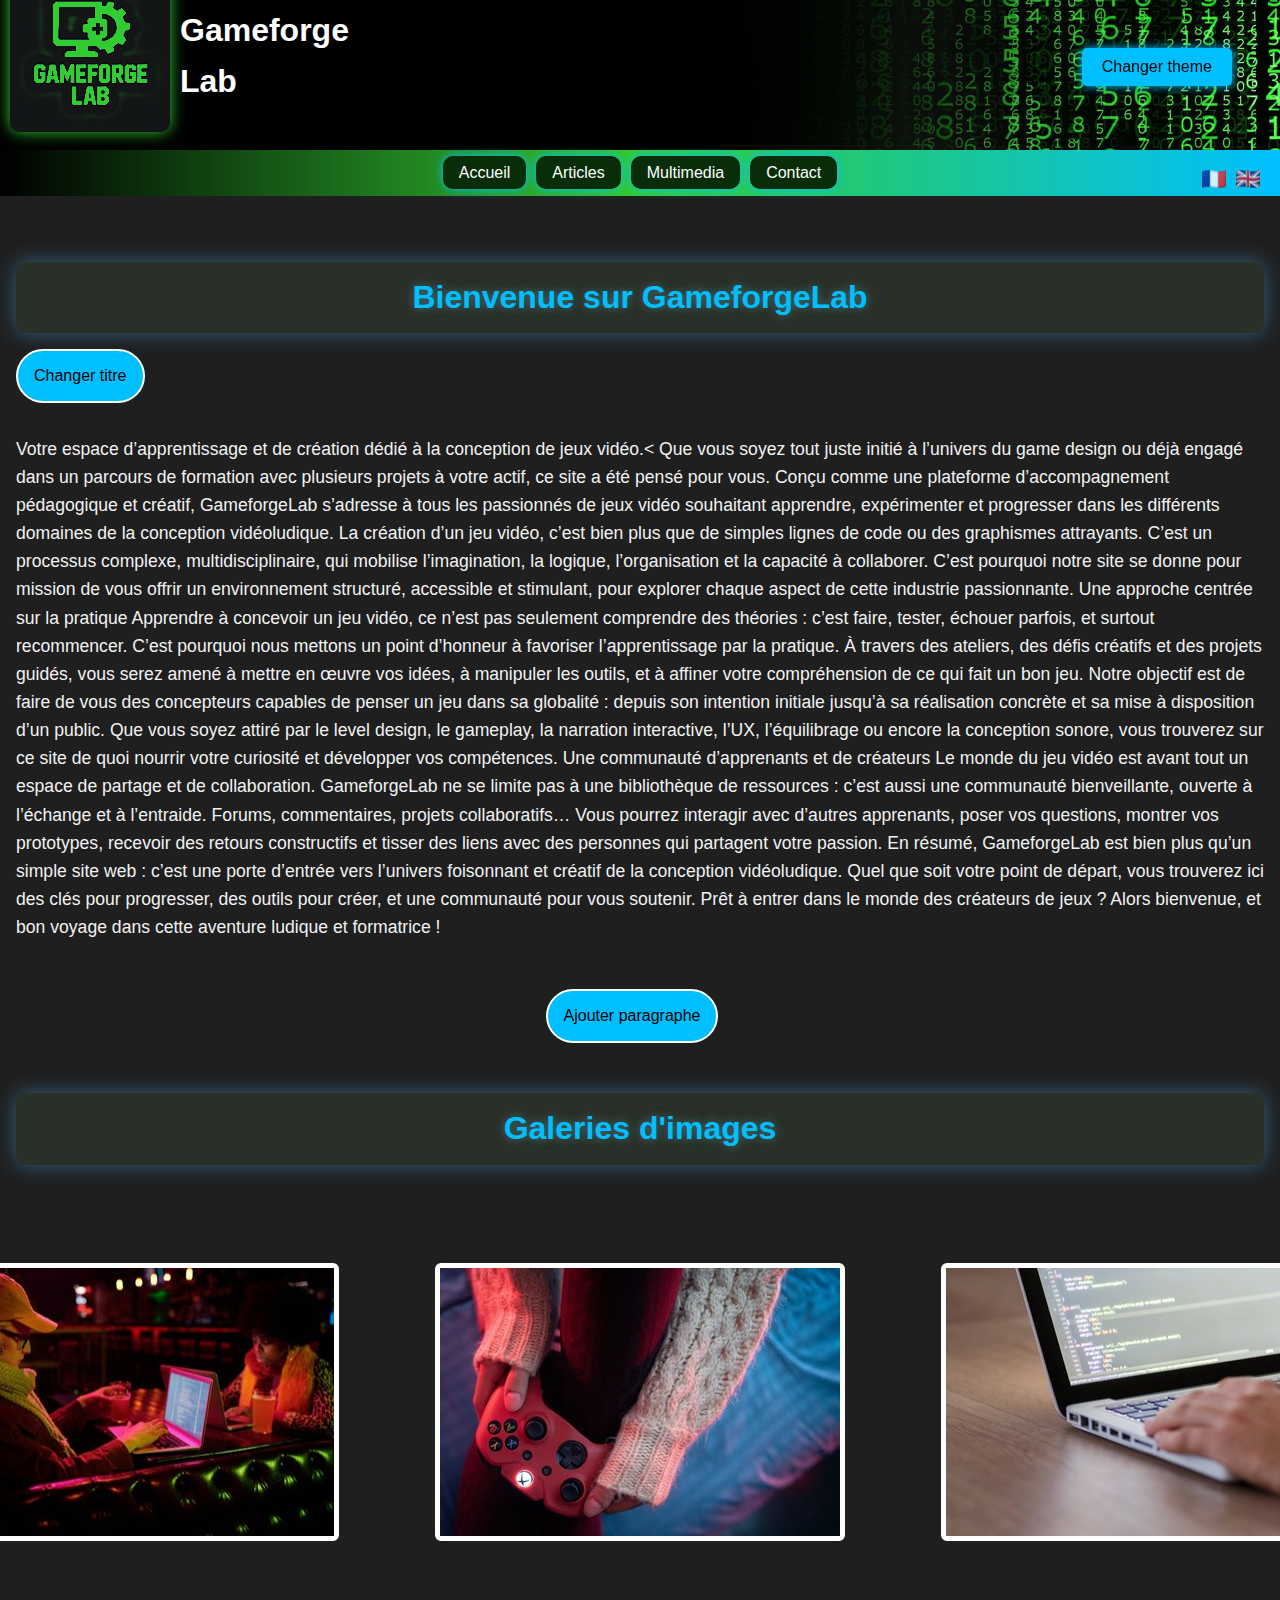
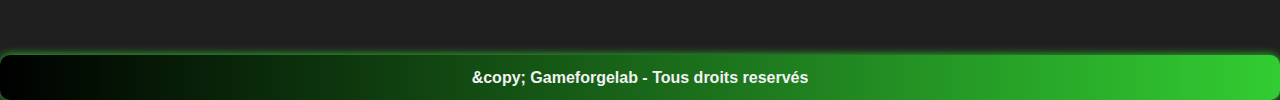
<file: GameForge_Lab/index.html>
<!DOCTYPE html>
<html lang="fr" data-theme="dark">
<head>
    <meta charset="utf-8">
    <meta name="viewport" content="width=device-width, initial-scale=1">
    <meta name="description" content="Gameforgelab est un site sur la création de jeux vidéos">
    <meta name="author" content="Christopher et Fabien">
    <meta name="copyright" content="Christopher et Fabien">
    <meta name="robots" content="index, follow">
    <title>Gameforgelab</title>

    <link rel="stylesheet" href="css/styles.css">

</head>
<body data-page="index">
    <header>
        <div class="logo-container">
            <a href="index.html"><img src="images/logo.webp" alt="Logo du site Gameforgelab" class="logo"></a>
            <h1>Gameforge<br>Lab</h1>
        </div>
    </header>
    <nav id="main-nav">
        <ul class="nav-list" >
            <li><a href="index.html" data-key="Home" class="nav-btn">Accueil</a></li>
            <li><a href="articles.html" data-key="Articles" class="nav-btn">Articles</a></li>
            <li><a href="multimedia.html" data-key="Multimedia" class="nav-btn">Multimedia</a></li>
            <li><a href="contact.html" data-key="Contact" class="nav-btn">Contact</a></li>
            <button type="button" id="theme-toggle" data-key="Change theme" aria-label="Changer le thème clair/sombre">Changer de thème</button>
            <div type="button" id="language-switch">
                <img src="images/fr.png" alt="Français" data-lang="fr" aria-label="Changer la langue en français">
                <img src="images/gb.png" alt="English" data-lang="en" aria-label="Switch language to English">
            </div>
        </ul>
    </nav>

    <main>

        <h2 id="titre" data-key="title-index">Bienvenue sur GameforgeLab</h2>
        <button type="button" id="changer-titre" data-key="Change title" aria-label="Changer le titre principal">Changer titre</button>

        <div id="conteneur">
        <p data-key="paragraphe-index">
            Votre espace d’apprentissage et de création dédié à la conception de jeux vidéo

            Que vous soyez tout juste initié à l’univers du game design ou déjà engagé dans un parcours de formation avec plusieurs projets à votre actif, ce site a été pensé pour vous. Conçu comme une plateforme d’accompagnement pédagogique et créatif, GameforgeLab s’adresse à tous les passionnés de jeux vidéo souhaitant apprendre, expérimenter et progresser dans les différents domaines de la conception vidéoludique.
            La création d’un jeu vidéo, c’est bien plus que de simples lignes de code ou des graphismes attrayants. C’est un processus complexe, multidisciplinaire, qui mobilise l’imagination, la logique, l’organisation et la capacité à collaborer. C’est pourquoi notre site se donne pour mission de vous offrir un environnement structuré, accessible et stimulant, pour explorer chaque aspect de cette industrie passionnante. Une approche centrée sur la pratique
            Apprendre à concevoir un jeu vidéo, ce n’est pas seulement comprendre des théories : c’est faire, tester, échouer parfois, et surtout recommencer. C’est pourquoi nous mettons un point d’honneur à favoriser l’apprentissage par la pratique. À travers des ateliers, des défis créatifs et des projets guidés, vous serez amené à mettre en œuvre vos idées, à manipuler les outils, et à affiner votre compréhension de ce qui fait un bon jeu.
            Notre objectif est de faire de vous des concepteurs capables de penser un jeu dans sa globalité : depuis son intention initiale jusqu’à sa réalisation concrète et sa mise à disposition d’un public. Que vous soyez attiré par le level design, le gameplay, la narration interactive, l’UX, l’équilibrage ou encore la conception sonore, vous trouverez sur ce site de quoi nourrir votre curiosité et développer vos compétences.
            Une communauté d’apprenants et de créateurs
            Le monde du jeu vidéo est avant tout un espace de partage et de collaboration. GameforgeLab ne se limite pas à une bibliothèque de ressources : c’est aussi une communauté bienveillante, ouverte à l’échange et à l’entraide. Forums, commentaires, projets collaboratifs… Vous pourrez interagir avec d’autres apprenants, poser vos questions, montrer vos prototypes, recevoir des retours constructifs et tisser des liens avec des personnes qui partagent votre passion.
            En résumé, GameforgeLab est bien plus qu’un simple site web : c’est une porte d’entrée vers l’univers foisonnant et créatif de la conception vidéoludique. Quel que soit votre point de départ, vous trouverez ici des clés pour progresser, des outils pour créer, et une communauté pour vous soutenir.
            Prêt à entrer dans le monde des créateurs de jeux ? Alors bienvenue, et bon voyage dans cette aventure ludique et formatrice !
        </p>
        </div>

        <div id="bouton-ajouter">
        <button type="button" id="ajouter-paragraphe" data-key="ajouter-paragraphe" aria-label="Ajouter un paragraphe">Ajouter paragraphe</button>
        </div>


        <h2 id="titre-galerie" data-key="titre-galerie">Galerie d'images</h2>
        <section id="galerie-images">
        <img class="box" src="images/programmation.jpg" alt="image d'une personne en train de programmer">
        <img class="box2" src="images/manette.jpg" alt="image d'une personne tenant une manette">
        <img class="box3" src="images/programmation2.jpg" alt="image d'une personne en train de programmer">
        </section>
    </main>


    <footer>
        <p data-key="footer"> &copy; Gameforgelab - Tous droits reservés</p>
    </footer>

    <button type="button" id="scrollToTopBtn" data-key="scrollToTopBtn" aria-label="Revenir en haut de la page">Revenir en haut</button>

    <script src="js/script-intex.js"></script>

    <script src="js/script-light.js" defer></script>
    <script src="js/script-translate.js"></script>
</body>
</html>
</file>
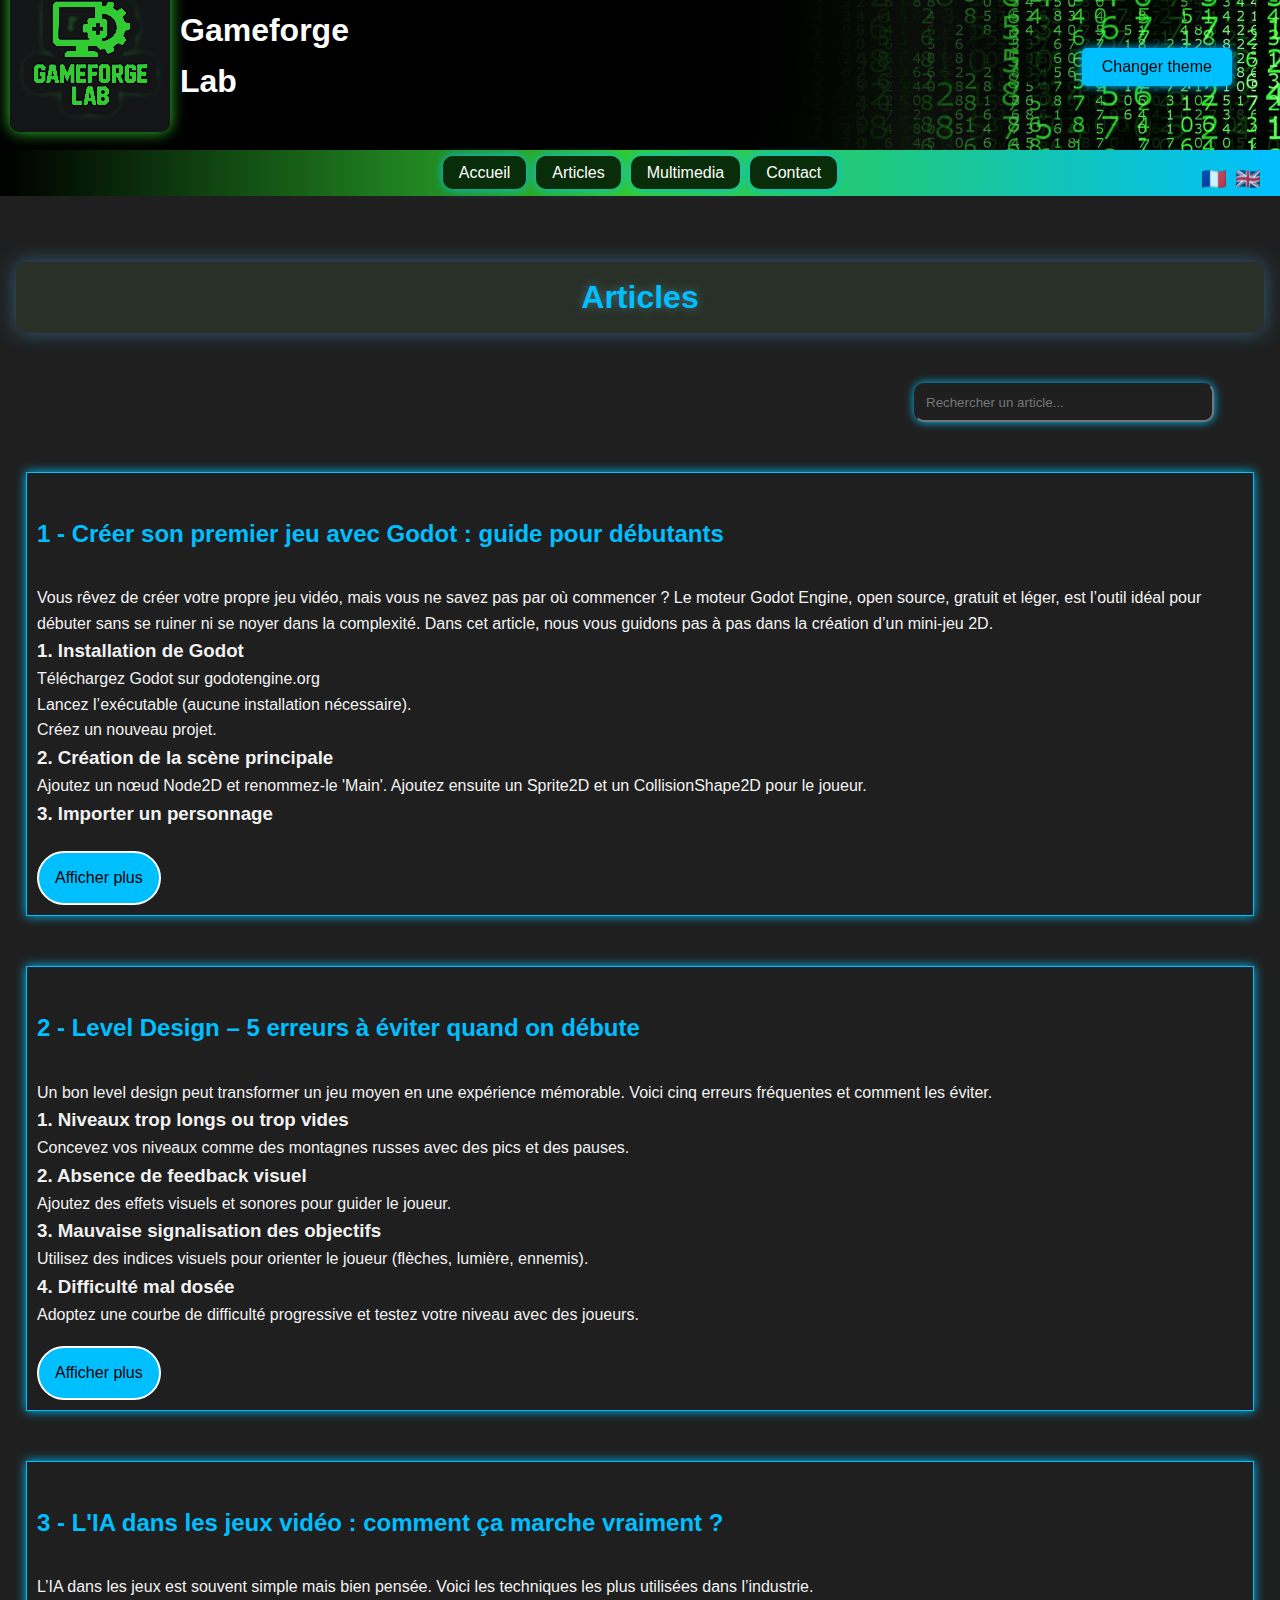
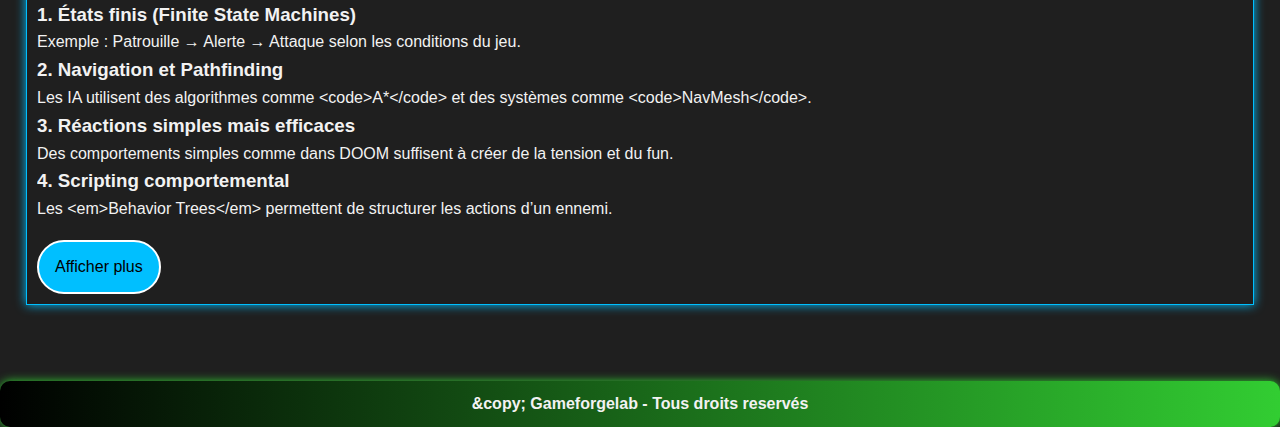
<file: GameForge_Lab/articles.html>
<!DOCTYPE html>
<html lang="fr" data-theme="dark">
<head>
    <meta charset="utf-8">
    <meta name="viewport" content="width=device-width, initial-scale=1">
    <meta name="description" content="Trois articles sur le développement de jeux vidéo avec Godot, le level design et l'intelligence artificielle dans les jeux vidéo.">
    <meta name="author" content="Christopher et Fabien">
    <meta name="copyright" content="Christopher et Fabien">
    <meta name="robots" content="index, folow">
    <title>Gameforgelab - Article</title>

    <link rel="stylesheet" href="css/styles.css">
</head>
<body>
  <header>
    <div class="logo-container">
        <a href="index.html"><img src="images/logo.webp" alt="Logo de Gameforgelab" class="logo"></a>
        <h1>Gameforge<br>Lab</h1>
    </div>
    
</header>
<nav id="main-nav">
  <ul class="nav-list" >
      <li><a href="index.html" data-key="Home" class="nav-btn">Accueil</a></li>
      <li><a href="articles.html" data-key="Articles" class="nav-btn">Articles</a></li>
      <li><a href="multimedia.html" data-key="Multimedia" class="nav-btn">Multimedia</a></li>
      <li><a href="contact.html" data-key="Contact" class="nav-btn">Contact</a></li>
      <button type="button" id="theme-toggle" data-key="Change theme">Changer de thème</button>
      <div id="language-switch">
          <img src="images/fr.png" alt="Français" data-lang="fr">
          <img src="images/gb.png" alt="English" data-lang="en">
        </div>
  </ul>
</nav>


    <!-- page article -->
    <main id="main-articles">

      <h1 id="titre" data-key="Articles">Articles</h1>
      <div class="search-container">
        <input type="text" id="searchInput" placeholder="Rechercher un article...">
      </div>
      <div id="articles">

        <article class="article">
          <h2 data-key="article-1">1 - Créer son premier jeu avec Godot : guide pour débutants</h2>
          <div class="collapsible">
          <section>
            <p data-key="article-1-1">Vous rêvez de créer votre propre jeu vidéo, mais vous ne savez pas par où commencer ? Le moteur <strong>Godot Engine</strong>, open source, gratuit et léger, est l’outil idéal pour débuter sans se ruiner ni se noyer dans la complexité. Dans cet article, nous vous guidons pas à pas dans la création d’un mini-jeu 2D.</p>
          </section>

          <section>
            <h3 data-key="article-1-2">1. Installation de Godot</h3>
            <ul>
              <li data-key="article-1-2-1">Téléchargez Godot sur <a href="https://godotengine.org/">godotengine.org</a></li>
              <li data-key="article-1-2-2">Lancez l’exécutable (aucune installation nécessaire).</li>
              <li data-key="article-1-2-3">Créez un nouveau projet.</li>
            </ul>
          </section>

          <section>
            <h3 data-key="article-1-3">2. Création de la scène principale</h3>
            <p data-key="article-1-3-1">Ajoutez un nœud <code>Node2D</code> et renommez-le “Main”. Ajoutez ensuite un <code>Sprite2D</code> et un <code>CollisionShape2D</code> pour le joueur.</p>
          </section>

          <section>
            <h3 data-key="article-1-4">3. Importer un personnage</h3>
            <p data-key="article-1-4-1">Faites glisser une image PNG dans le projet et liez-la au <code>Sprite2D</code>.</p>
          </section>
          <section>
            <h3 data-key="article-1-5">4. Ajouter des obstacles et des collisions</h3>
            <p data-key="article-1-5-1">Ajoutez des <code>StaticBody2D</code> avec des <code>CollisionShape2D</code> pour les murs.</p>
          </section>

          <section>
            <h3 data-key="article-1-6">Conclusion</h3>
            <p data-key="article-1-6-1">Avec quelques nœuds et lignes de code, vous avez un prototype jouable ! Godot rend le développement de jeux accessible à tous. Le plus dur, c’est de se lancer !</p>
          </section>
          </div>

          <button type="button" class="toggle-button" onclick="toggleArticle(this)" data-key="afficher-plus">Afficher plus</button>

        </article>
        <article class="article">
          <h2 data-key="article-2">2 - Level Design – 5 erreurs à éviter quand on débute</h2>

          <div class="collapsible">
          <section>
            <p data-key="article-2-1">Un bon level design peut transformer un jeu moyen en une expérience mémorable. Voici cinq erreurs fréquentes et comment les éviter.</p>
          </section>

          <section>
            <h3 data-key="article-2-2">1. Niveaux trop longs ou trop vides</h3>
            <p data-key="article-2-2-1">Concevez vos niveaux comme des montagnes russes avec des pics et des pauses.</p>
          </section>

          <section>
            <h3 data-key="article-2-3">2. Absence de feedback visuel</h3>
            <p data-key="article-2-3-1">Ajoutez des effets visuels et sonores pour guider le joueur.</p>
          </section>

          <section>
            <h3 data-key="article-2-4">3. Mauvaise signalisation des objectifs</h3>
            <p data-key="article-2-4-1">Utilisez des indices visuels pour orienter le joueur (flèches, lumière, ennemis).</p>
          </section>

          <section>
            <h3 data-key="article-2-5">4. Difficulté mal dosée</h3>
            <p data-key="article-2-5-1">Adoptez une courbe de difficulté progressive et testez votre niveau avec des joueurs.</p>
          </section>

          <section>
            <h3 data-key="article-2-6">5. Copier des idées sans comprendre</h3>
            <p data-key="article-2-6-1">Analysez les mécaniques et le rythme des jeux célèbres avant de les reproduire.</p>
          </section>

          <section>
            <h3 data-key="article-2-7">Conclusion</h3>
            <p data-key="article-2-7-1">Le level design est un art qui s’apprend avec du temps et des tests. Évitez ces pièges pour offrir une meilleure expérience.</p>
          </section>
          </div>

          <button type="button" class="toggle-button" onclick="toggleArticle(this)" data-key="afficher-plus">Afficher plus</button>
        </article>
        <article class="article">
          <h2 data-key="article-3">3 -  L'IA dans les jeux vidéo : comment ça marche vraiment ?</h2>
          <div class="collapsible">
          <section>
            <p data-key="article-3-1">L’IA dans les jeux est souvent simple mais bien pensée. Voici les techniques les plus utilisées dans l’industrie.</p>
          </section>

          <section>
            <h3 data-key="article-3-2">1. États finis (Finite State Machines)</h3>
            <p data-key="article-3-2-1">Exemple : Patrouille → Alerte → Attaque selon les conditions du jeu.</p>
          </section>

          <section>
            <h3 data-key="article-3-3">2. Navigation et Pathfinding</h3>
            <p data-key="article-3-3-1">Les IA utilisent des algorithmes comme <code>A*</code> et des systèmes comme <code>NavMesh</code>.</p>
          </section>

          <section>
            <h3 data-key="article-3-4">3. Réactions simples mais efficaces</h3>
            <p data-key="article-3-4-1">Des comportements simples comme dans DOOM suffisent à créer de la tension et du fun.</p>
          </section>

          <section>
            <h3 data-key="article-3-5">4. Scripting comportemental</h3>
            <p data-key="article-3-5-1">Les <em>Behavior Trees</em> permettent de structurer les actions d’un ennemi.</p>
          </section>

          <section>
            <h3 data-key="article-3-6">5. Bonus : Simulation ou illusion ?</h3>
            <p data-key="article-3-6-1">Le but n’est pas de simuler une vraie intelligence, mais de créer l’illusion pour le joueur.</p>
          </section>

          <section>
            <h3 data-key="article-3-7">Conclusion</h3>
            <p data-key="article-3-7-1" >Avec quelques principes simples, on peut créer des IA convaincantes qui enrichissent l’expérience de jeu.</p>
          </section>
          </div>
          <button type="button" class="toggle-button" onclick="toggleArticle(this)" data-key="afficher-plus">Afficher plus</button>
        </article>
      </div>
      </main>

      <footer>
        <p data-key="footer"> &copy; Gameforgelab - Tous droits reservés</p>
    </footer>

    <button type="button" id="scrollToTopBtn" data-key="scrollToTopBtn" aria-label="Revenir en haut de la page">Revenir en haut</button>

    <script src="js/script-article.js"></script>
    <script src="js/script-light.js" defer></script>
    <script src="js/script-translate.js" defer></script>
</body>
</html>
</file>
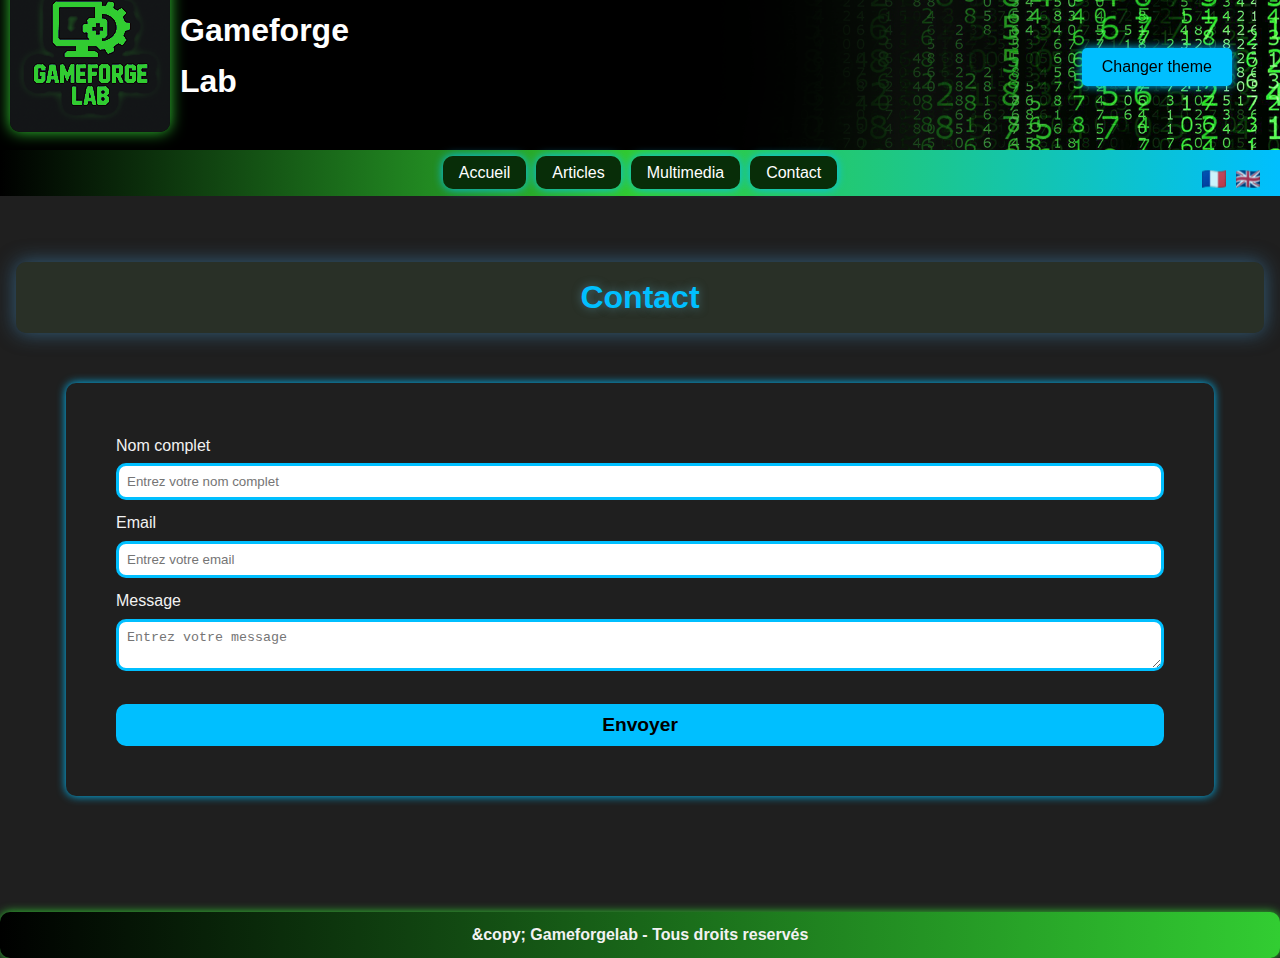
<file: GameForge_Lab/contact.html>
<!DOCTYPE html>
<html lang="fr" data-theme="dark">
<head>
    <meta charset="utf-8">
    <meta name="viewport" content="width=device-width, initial-scale=1">
    <meta name="description" content=" Section de contact du site Gameforgelab">
    <meta name="author" content="Christopher et Fabien">
    <meta name="copyright" content="Christopher et Fabien">
    <meta name="robots" content="index, follow">
    <title>Gameforgelab</title>

    <link rel="stylesheet" href="css/styles.css">

</head>

<body>
    <header>
        <div class="logo-container">
            <a href="index.html"><img src="images/logo.webp" alt="Logo de Gameforgelab" class="logo"></a>
            <h1>Gameforge<br>Lab</h1>
        </div>
        
    </header>
    <nav id="main-nav">
        <ul class="nav-list" >
            <li><a href="index.html" data-key="Home" class="nav-btn">Accueil</a></li>
            <li><a href="articles.html" data-key="Articles" class="nav-btn">Articles</a></li>
            <li><a href="multimedia.html" data-key="Multimedia" class="nav-btn">Multimedia</a></li>
            <li><a href="contact.html" data-key="Contact" class="nav-btn">Contact</a></li>
            <button type="button" id="theme-toggle" data-key="Change theme">Changer de thème</button>
            <div id="language-switch">
                <img src="images/fr.png" alt="Français" data-lang="fr">
                <img src="images/gb.png" alt="English" data-lang="en">
              </div>
        </ul>
    </nav>


    <main>
        <h1 id="titre" data-key="Contact">Contact</h1>
        <form id="myForm">
            <label for="username" data-key="Nom complet">Nom complet</label>
            <input type="text" id="username" name="username" placeholder="Entrez votre nom complet" minlength="3">
            <label for="email" data-key="Email">Email</label>
            <input type="email" id="email" name="email" placeholder="Entrez votre email">
            <label for="message" data-key="Message">Message</label>
            <textarea id="message" name="message" placeholder="Entrez votre message" minlength="10"></textarea>
            <button type="submit" id="submit" class="envoyer" data-key="Envoyer">Envoyer</button>
            <div id="confirmation" class="hidden" data-key="Votre message a bien été envoyé !">Votre message a bien été envoyé !</div>
        </form>
    </main>

    <footer>
        <p data-key="footer"> &copy; Gameforgelab - Tous droits reservés</p>
    </footer>

    <button type="button" id="scrollToTopBtn" data-key="scrollToTopBtn" aria-label="Revenir en haut de la page">Revenir en haut</button>

    <script src="js/script-conctac.js"></script>
    <script src="js/script-light.js" defer></script>
    <script src="js/script-translate.js" defer></script>
</body>
</html>
</file>
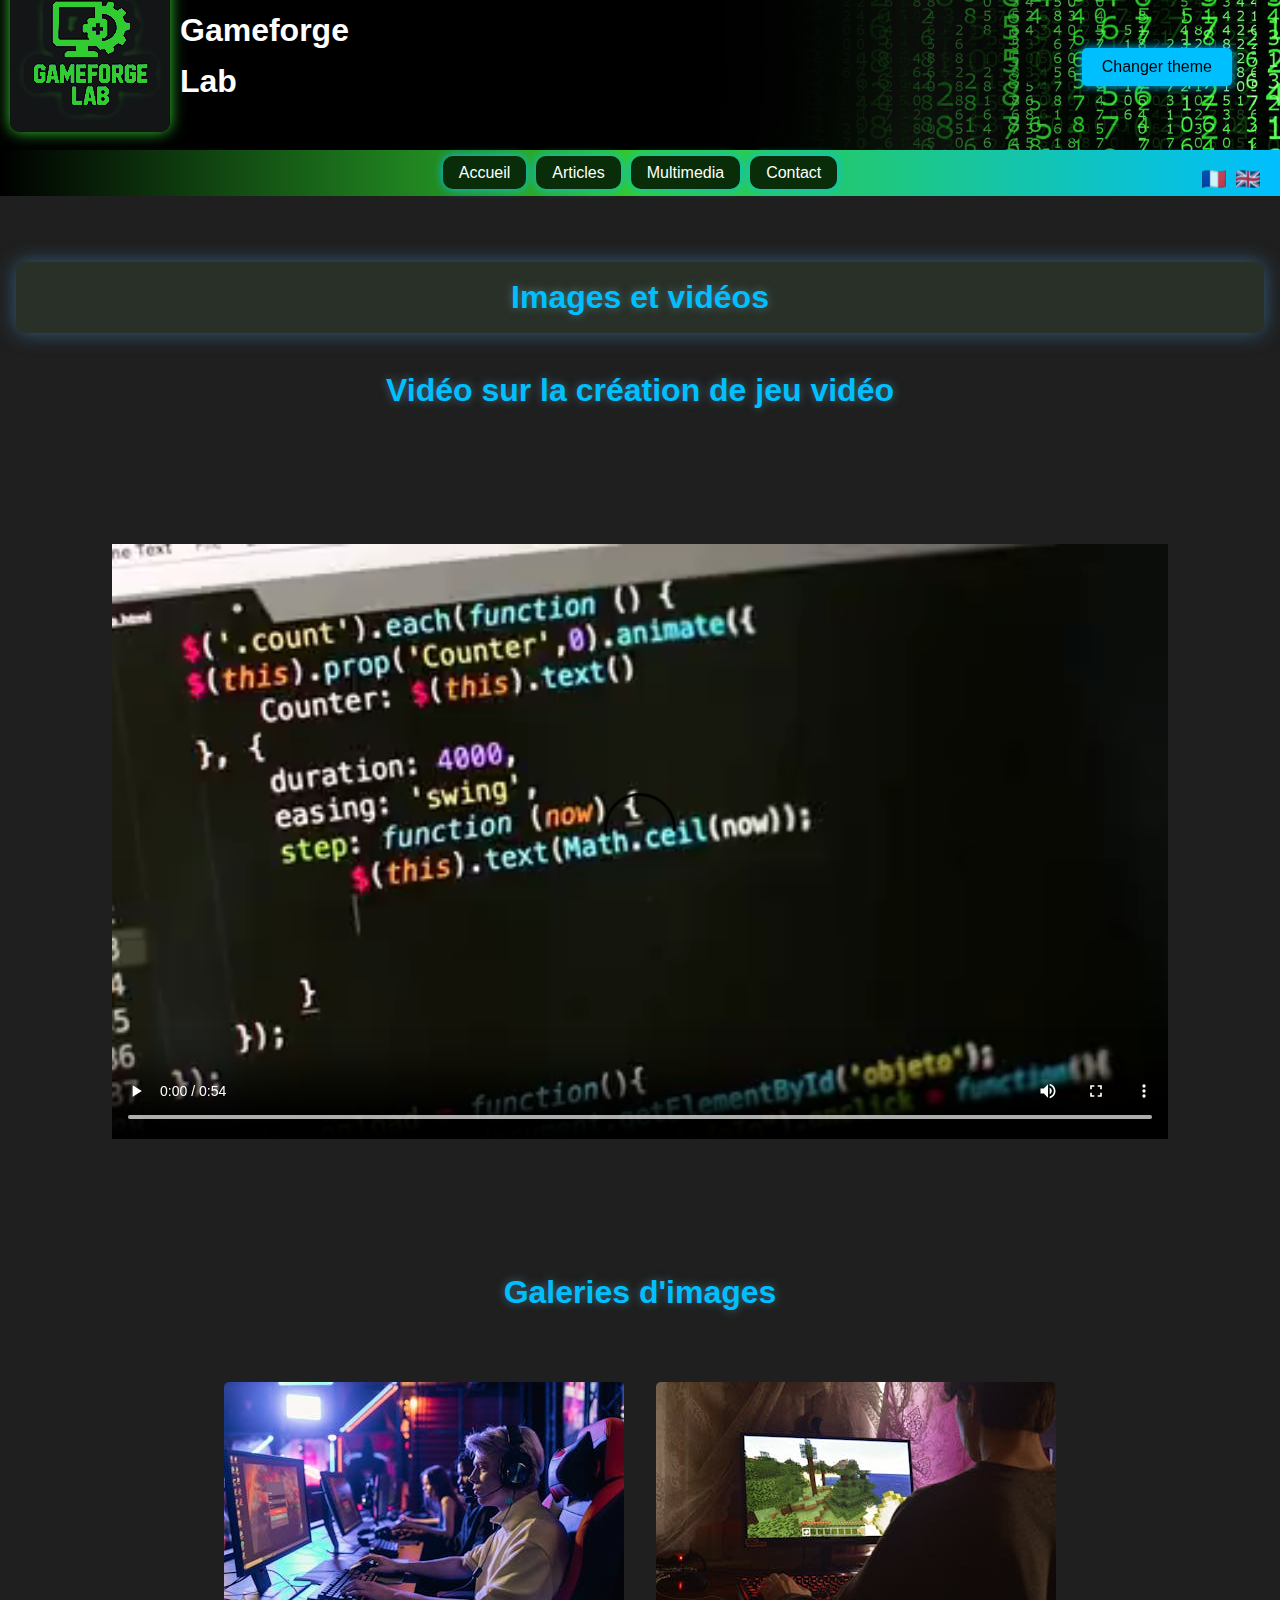
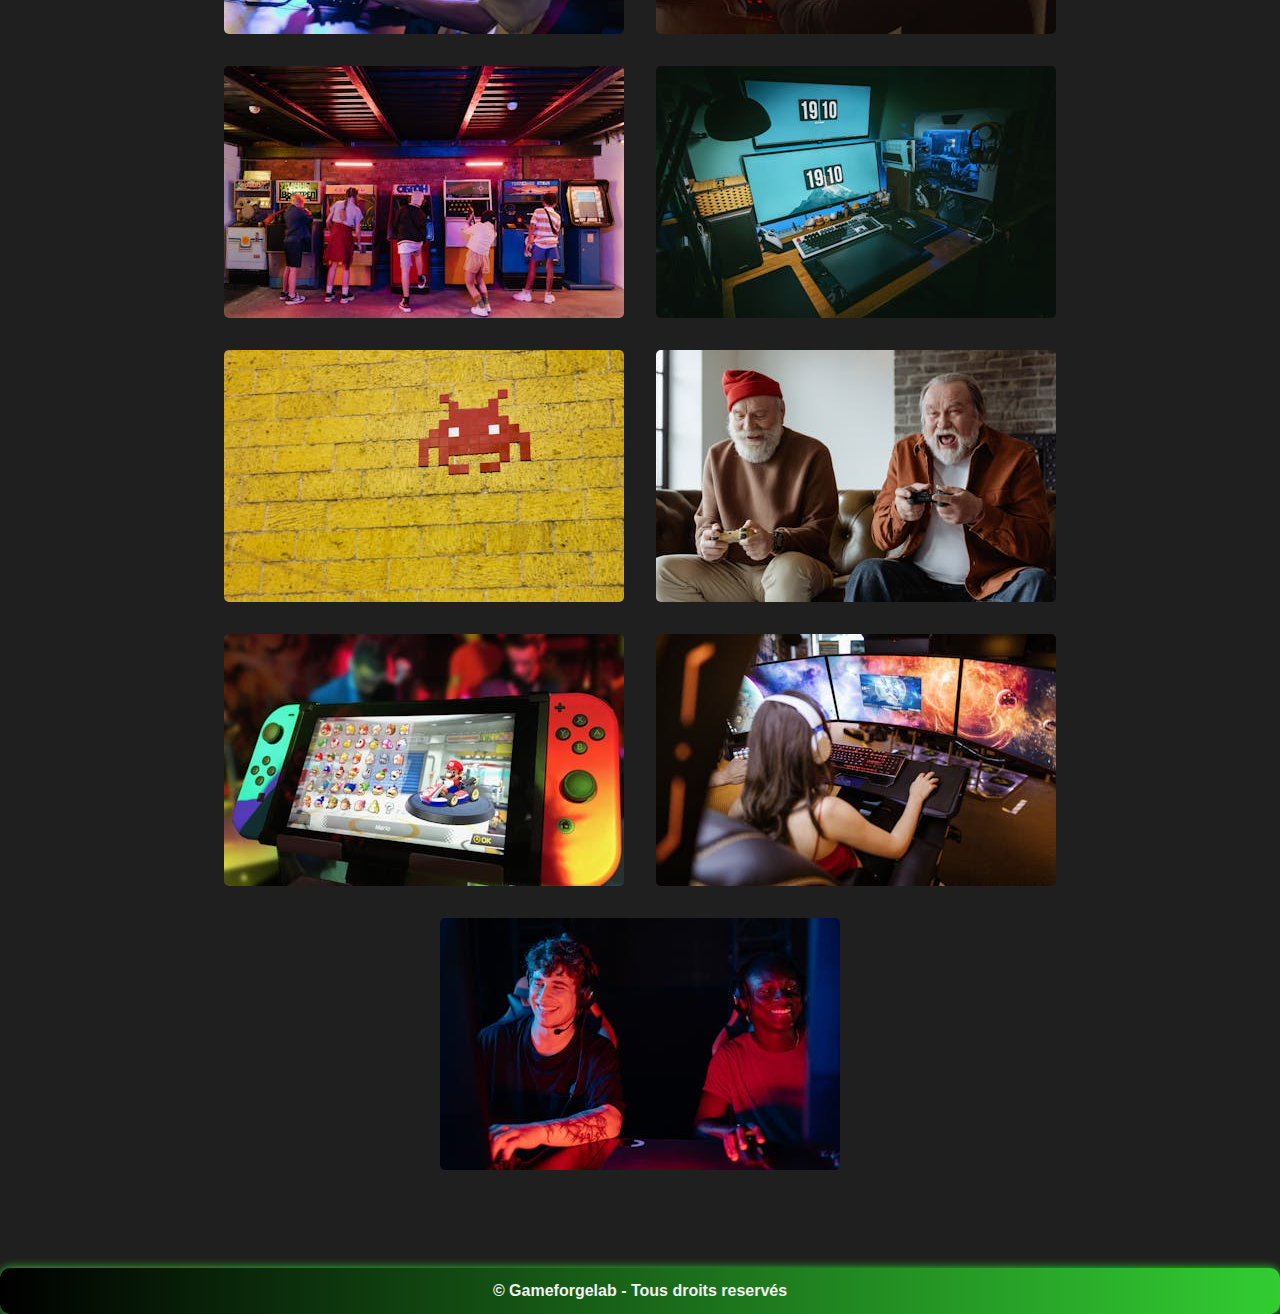
<file: GameForge_Lab/multimedia.html>
<!DOCTYPE html>
<html lang="fr" data-theme="dark">
<head>
    <meta charset="utf-8">
    <meta name="viewport" content="width=device-width, initial-scale=1">
    <meta name="description" content="Trois articles sur le développement de jeux vidéo avec Godot, le level design et l'intelligence artificielle dans les jeux vidéo.">
    <meta name="author" content="Christopher et Fabien">
    <meta name="copyright" content="Christopher et Fabien">
    <meta name="robots" content="index, folow">
    <title>Gameforgelab - Article</title>

    <link rel="stylesheet" href="css/styles.css">
</head>
<body>
  <header>
    <div class="logo-container">
        <a href="index.html"><img src="images/logo.webp" alt="Logo de Gameforgelab" class="logo"></a>
        <h1>Gameforge<br>Lab</h1>
        </div>
        
    </header>
    <nav id="main-nav">
        <ul class="nav-list" >
            <li><a href="index.html" data-key="Home" class="nav-btn">Accueil</a></li>
            <li><a href="articles.html" data-key="Articles" class="nav-btn">Articles</a></li>
            <li><a href="multimedia.html" data-key="Multimedia" class="nav-btn">Multimedia</a></li>
            <li><a href="contact.html" data-key="Contact" class="nav-btn">Contact</a></li>
            <button type="button" id="theme-toggle" data-key="Change theme">Changer de thème</button>
            <div id="language-switch">
                <img src="images/fr.png" alt="Français" data-lang="fr">
                <img src="images/gb.png" alt="English" data-lang="en">
              </div>
        </ul>
    </nav>

    <main>
        <h1 id="titre" data-key="titre-multimedia">Images et vidéos</h1>

        
            <h2 id="titre-video" data-key="titre-video">Vidéo sur la création de jeu vidéo</h2>
            <div id="container-video">
                <div>
            <video id="ma-video" controls width="100%">
                <source src="videos/programmation.mp4" type="video/mp4">
                Votre navigateur ne supporte pas la lecture de cette vidéo.
            </video>
                </div>
            </div>
     
        <section id="multimedia-galerie">
            <h2 data-key="titre-galerie">Galeries d'images</h2>
            <div id="container-images">
                <div>
            <img id="myImg" src="images/image1.jpg" alt="Image de gameur">
            <img id="myImg" src="images/image2.jpg" alt="Image d'une personne jouant a minecraft">
            <img id="myImg" src="images/image3.jpg" alt="Image d'une salle d'arcade">
            <img id="myImg" src="images/image4.jpg" alt="Image de setup gaming">
            <img id="myImg" src="images/image5.jpg" alt="Image graffiti jeu video asteroid">
            <img id="myImg" src="images/image6.jpg" alt="Image de deux personnes agées jouant au jeux video">
            <img id="myImg" src="images/image7.jpg" alt="Image d'une switch avec mario kart">
            <img id="myImg" src="images/image8.jpg" alt="Image d'une gameuse">
            <img id="myImg" src="images/image9.jpg" alt="Image de deux amis jouant au jeu video">
            </div>
            </div>
        </section>


                            <!-- The Modal -->
    <div id="myModal" class="modal">

    <!-- The Close Button -->
    <span class="close">&times;</span>
  
    <!-- Modal Content (The Image) -->
    <img class="modal-content" id="img01">
  
    <!-- Modal Caption (Image Text) -->
    <div id="caption"></div>
    </div>




    </main>


    <footer>
        <p> &copy; Gameforgelab - Tous droits reservés</p>
    </footer>

    <button type="button" id="scrollToTopBtn" data-key="scrollToTopBtn" aria-label="Revenir en haut de la page">Revenir en haut</button>

    <script src="js/script-multimedia.js"></script>
    <script src="js/script-light.js" defer></script>
    <script src="js/script-translate.js" defer></script>
    </body>
</html>
</file>
<file: GameForge_Lab/css/styles.css>
/* reset Base */
*{
    margin: 0;
    padding: 0;
    box-sizing: border-box;
    list-style: none;
}


/* Styles pour le bouton de remonté en haut de la page */
#scrollToTopBtn{
   display: none;
   position: fixed;
   bottom: 60px;
   right: 30px;
   z-index: 99;
   border: none;
   outline: none;
   background-color: var(--button-bg);
   color: #000;
   cursor: pointer;
   padding: 15px;
   border-radius: 10px;
   font-size: 18px;
   box-shadow: 0 4px 8px rgba(0, 0, 0, 0.5);
   transition: background-color 0.3 ease, transform 0.3s ease;
}

/* Styles du bouton au survol */
#scrollToTopBtn:hover{
    background-color: #21d096;
    transform: scale(1.1);
    box-shadow: 0 8px 16px rgba(255, 255, 255, 0.5);
}
/* Styles pour le bouton de remonté en haut de la page */

/* ---language-switch--- */
#language-switch {
    position: absolute;
    top: 20px;
    right: 20px;
    display: flex;
    gap: 10px;
    z-index: 1000;
}
@media (max-width: 600px) {
    #language-switch {
        top: 10px;
        right: 10px;
        gap: 5px;
    }
}

#language-switch img {
    width: 24px;
    margin-left: auto;
    height: auto;
    cursor: pointer;
    opacity: 0.8;
    transition: transform 0.2s, opacity 0.2s;
}

#language-switch img:hover {
    transform: scale(1.1);
    opacity: 1;
}

#language-switch img:active {
    opacity: 1;
    border: solid 2px var(--button-bg);
    border-radius: 5px;
    
}


/* mode clair et sombre */
:root {
    --bg-color: #ffffff;
    --text-color: #000000;
    --link-color: #0000ff;
    --button-bg: #e0e0e0;
    --button-text: #000000;
    --titre-color: #000000;
  }
  
  [data-theme="dark"] {
    --bg-color: #1F1F1F;
    --text-color: #F2F2F2;
    --link-color: #00BFFF;
    --button-bg: #00BFFF;
    --button-text: #000000;
    --titre-color: #00BFFF;
  }
  #theme-toggle {
    position: fixed;
    top: 2rem;
    right: 2rem;
    z-index: 1000;
    padding: 10px 20px;
    background-color: var(--button-bg);
    color: var(--button-text);
    border: none;
    cursor: pointer;
    border-radius: 5px;
    box-shadow: 0 0 10px var(--button-bg);
    transition: all 0.3s ease-in-out;
  }
/* fin mode clair et sombre */

/* style Base */
body{
    font-family:'Segoe UI', Tahoma, Geneva, Verdana, sans-serif;
    line-height: 1.6;
    color: var(--text-color);
    background: var(--bg-color) ;
}

main{
    padding: 1rem;
    max-width: 1400px;
    margin: auto;
}
/* style Base */

/* ---header--- */
header {
    display: flex;
    flex-direction: column;
    justify-content: flex-end;
    align-items: center;
    height: 150px;
    position: relative;
}

.logo-container {
    color: #ffffff;
    background-image: url('../images/header.webp');
    background-size: cover;
    background-position: center;
    width: 100%;
    padding: 10px;
    display: flex;
    align-items: center;
    gap: 10px;
}
.logo {
    border-radius: 10px;
    max-width: 100%;
    box-shadow: 0 0 15px #32CD32;
}
@media (max-width: 600px) {
    .logo-container {
        flex-direction: column;
        align-items: flex-start;
        text-align: left;
    }

    .logo {
        width: 60px;
    }

    .logo-container h1 {
        font-size: 1.5rem;
    }
}

/* ---nav--- */
#main-nav {
    position: sticky;
    top: 0;
    z-index: 1000;
    width: 100%;
    display: flex;
    justify-content: center;
    padding: 10px 0;
    background: linear-gradient(to right, #000000, #32CD32, #00BFFF);
}

.nav-list{
    display: flex;
    gap: 10px;
}
.nav-btn {
    color: #ffffff;
    padding: 8px 16px;
    text-decoration: none;
    border-radius: 10px;
    background:rgb(8, 45, 8);
    box-shadow: 0 0 10px #00BFFF;
}

.nav-btn:hover {
    background: #00BFFF;
    color:rgb(0, 0, 0);
    box-shadow: 0 0 20px #00BFFF;
    transition: all 0.3s ease-in-out;
}
/* ---header--- */

/* ---footer--- */
footer {
    text-align: center;
    margin-top: 50px;
    padding: 10px;
    background: linear-gradient(to right, #000000, #32CD32);
    color: var(--text-color);
    font-size: 1em;
    font-weight: bold;
    border-radius: 10px;
    box-shadow: 0 0 10px #32CD32;
}
/* ---footer--- */

/* ------------- */
/* Page accueil */
/* ----------- */

#titre-galerie{
    display: flex;
    justify-content: center;
    align-items: center;
    margin-top: 50px;
    margin-bottom: 50px;
    font-size: 2em;
    font-weight: bold;
    color: var(--titre-color);
    text-shadow: 0 0 10px rgba(101, 185, 212, 0.5);
    background:rgba(65, 90, 58, 0.3);
    border-radius: 10px;
    box-shadow: 0 0 20px rgba(74, 159, 220, 0.5);
    padding: 10px;
}

button{
    margin-top: 1rem;
    border: solid 2px white ;
    border-radius: 4rem ;
    padding: 1rem;
    margin-right: 1rem;
    font-family:"Pixelify Sans", sans-serif;
    font-size: 1rem;
    background: #00BFFF;
    color:#000000;
    cursor: pointer;
}

#bouton-ajouter{
    display: flex;
    justify-content: center;
}
    
    
#conteneur p{
    font-size: 1.1rem;
    margin-top: 2rem;
    margin-bottom: 2rem;
}


#galerie-images{
    justify-content: center;
    display: flex;
    flex: auto;
}


button:hover{
    background: #FFA500;
}

h2{
    display: flex;
    justify-content: left;
    padding: 2rem 0 2rem 0;

}

.box{
    border: solid 5px white;
    border-radius: 6px;
    margin: 3rem;
}


.box2{
    border: solid 5px white;
    border-radius: 6px;
    margin: 3rem;
}


.box3{
    border: solid 5px white;
    border-radius: 6px;
    margin: 3rem;
}


@media screen and (max-width: 996px){
    header{
        flex-direction: column;
        align-items: center;
        justify-content: center;
      
}
#galerie-images{
    flex-direction: column;
    justify-content: center;
}
video{
    width: 100%;
    height: auto;
}
#multimedia-galerie{
    display: flex;
    justify-content: center;
    flex-direction: column;
    margin: 1rem 0 1rem 0;
    
}
}

/* ----------------- */
/* Fin Page accueil */
/* --------------- */

/* ---------------- */
/* Page Multimedia */
/* -------------- */

body[data-page= "multimedia"] h2{
    padding: 1.5rem 0 1.5rem 0;
    font-size: 1.5rem;
    color:  #00BFFF; 
    padding: 2rem 0 2rem 0;
    text-align: center;
}


#container-video{
    padding: 3rem;
    margin: 3rem;
   
 }

#container-video div{
    display: flex;
    justify-content: center;
} 

#multimedia-galerie h2{
    font-size: 2rem;
    display: flex;
    justify-content: center;
    align-items: center;
    color: var(--titre-color);
    text-shadow: 0 0 10px rgba(101, 185, 212, 0.5);
    text-align: center;
}
#titre-video{
    font-size: 2rem;
    display: flex;
    justify-content: center;
    align-items: center;
    text-align: center;
    color: var(--titre-color);
    text-shadow: 0 0 10px rgba(101, 185, 212, 0.5);
}
#container-images{
    padding: 1rem;
}
#container-images div{
    display: flex;
    justify-content: center;
    flex-wrap: wrap;
}
#container-images img{
    margin: 1rem;
}


#myImg {
    border-radius: 5px;
    cursor: pointer;
    transition: 0.3s;
  }
  
  #myImg:hover {opacity: 0.7;}

  /* The Modal (background) */
.modal {
    display: none; /* Hidden by default */
    position: fixed; /* Stay in place */
    z-index: 1; /* Sit on top */
    padding-top: 300px; /* Location of the box */
    left: 0;
    top: 0;
    width: 100%; /* Full width */
    height: 100%; /* Full height */
    overflow: auto; /* Enable scroll if needed */
    background-color: rgb(0,0,0); /* Fallback color */
    background-color: rgba(0,0,0,0.9); /* Black w/ opacity */
  }
  
  /* Modal Content (Image) */
  .modal-content {
    margin: auto;
    display: block;
    width: 80%;
    max-width: 700px;
  }

  /* Caption of Modal Image (Image Text) - Same Width as the Image */
#caption {
    margin: auto;
    display: block;
    width: 80%;
    max-width: 700px;
    text-align: center;
    color: #ccc;
    padding: 10px 0;
    height: 150px;
  }

  /* Add Animation - Zoom in the Modal */
.modal-content, #caption {
    animation-name: zoom;
    animation-duration: 0.6s;
  }
  
  @keyframes zoom {
    from {transform:scale(0)}
    to {transform:scale(1)}
  }
  
  /* The Close Button */
  .close {
    position: absolute;
    top: 15rem;
    right: 25rem;
    color: #f1f1f1;
    font-size: 2rem;
    font-weight: bold;
    transition: 0.3s;
  }
  
  .close:hover,
  .close:focus {
    color:rgb(21, 163, 229);
    text-decoration: none;
    cursor: pointer;
  }
  
  /* 100% Image Width on Smaller Screens */
  @media only screen and (max-width: 700px){
    .modal-content {
      width: 100%;
    }
    .close {
        top: 15rem;
        right: 20rem;
        color: #f1f1f1;
        font-size: 2rem;
        font-weight: bold;
        transition: 0.3s;
      }
  }

  footer{
    background-color: red;
  }
/* ------Modal--------- */



/* ---------------- */
/* Fin Page Multimedia */
/* -------------- */

/* ---------------- */
/* Page Articles */
/* -------------- */

#main-articles {
    animation: fadeIn 0.6s ease-in-out;
}

#articles {
    animation: slideIn 0.6s ease-in-out;
}

@keyframes slideIn {
    from {
        transform: translateX(-100px);
    }
    to {
        transform: translateX(0);
    }
}

@keyframes fadeIn {
    from {
        opacity: 0;
    }
    to {
        opacity: 1;
    }
}


#titre {
    display: flex;
    justify-content: center;
    align-items: center;
    margin-top: 50px;
    font-size: 2em;
    font-weight: bold;
    color: var(--titre-color);
    text-shadow: 0 0 10px rgba(101, 185, 212, 0.5);
    background:rgba(65, 90, 58, 0.3);
    border-radius: 10px;
    box-shadow: 0 0 20px rgba(74, 159, 220, 0.5);
    padding: 10px;
}

/* Barre de recherche */
.search-container {
    display: flex;
    justify-content: flex-end;
    margin-top: 50px;
    margin-right: 50px;
}
#searchInput {
    width: 300px;
    padding: 10px;
    color: var(--titre-color);
    box-shadow: 0 0 10px var(--titre-color);
    background:var(--bg-color);
    border-radius: 10px;
}

/* Article */
#articles section{
    flex-wrap: wrap;
    flex-direction: column;
    align-items: center;
}
.article {
    border: 1px solid #00BFFF;
    padding: 10px;
    margin: 10px;
    margin-top: 50px;
    box-shadow: 0 0 10px #00BFFF;
    background:var(--bg-color);
    color: var(--text-color);
}

.article a {
    color: var(--link-color);
}

.article h2 {
    color: var(--titre-color);
}

/* bouton afficher plus */
.collapsible {
  max-height: 250px;
  overflow: hidden;
  transition: max-height 0.5s ease;
}

.collapsible.expanded {
  max-height: 2000px;
}
.toggle-button {
    border: solid 2px white ;
    border-radius: 4rem ;
    padding: 1rem;
    margin-right: 1rem;
    font-family:"Pixelify Sans", sans-serif;
    font-size: 1rem;
    background: #00BFFF;
    color:#000000;
    cursor: pointer;
}

/* ---------------- */
/* Fin Page Articles */
/* -------------- */

/* ---------------- */
/* Page Contact */
/* -------------- */

#myForm {
    margin: 50px;
    padding: 50px;
    border-radius: 10px;
    background: var(--bg-color);
    box-shadow: 0 0 10px var(--titre-color);
    color: var(--text-color);
}

#myForm label {
    display: block;
    margin-bottom: 5px;
}

#myForm input,
#myForm textarea {
    width: 100%;
    padding: 8px;
    margin-bottom: 10px;
    border: 3px solid var(--titre-color);
    border-radius: 10px;
}

#myForm input:focus::placeholder,
#myForm textarea:focus::placeholder {
    color: transparent;
}


#submit {
    font-size: 1.2rem;
    width: 100%;
    padding: 10px 20px;
    background-color: #00BFFF;
    color: #000000;
    border-radius: 10px;
    font-weight: bold;
    border: none;
    cursor: pointer;
}

#submit:hover {
    background-color: #007acc;
    box-shadow: 0 0 10px #00BFFF;
    transition: all 0.3s ease-in-out;

}

#confirmation {
    text-align: center;
    margin-top: 20px;
    padding: 15px;
    background-color: #32CD32;
    color: #000000;
    border-radius: 4px;
    opacity: 0;
    transition: opacity 0.3s ease, transform 0.3s ease;
    box-shadow: 0 0 20px #32CD32;
}

#confirmation.show {
    opacity: 1;
    transform: translateY(0);
}

.hidden {
    display: none;
}

/* ---------------- */
/* Fin Page Contact */
/* -------------- */

/* ---------------- */
/* responsive */
/* -------------- */


@media (max-width: 900px) {
    header {
        height: auto;
        padding-bottom: 1rem;
    }

    .logo-container {
        padding: 10px 5px;
    }

    .logo-container h1 {
        font-size: 1.2rem;
    }
}

@media (max-width: 900px) {
    .nav-list {
        width: 100%;
        align-items: center;
        gap: 5px;
    }

    .nav-btn {
        width: 100%;
        padding: 6px 12px;
        font-size: 0.9rem;
    }
}



@media (max-width: 900px) {
    #language-switch {
        top: 10px;
        right: 10px;
        gap: 5px;
        z-index: 1000;
    }
}
</file>
